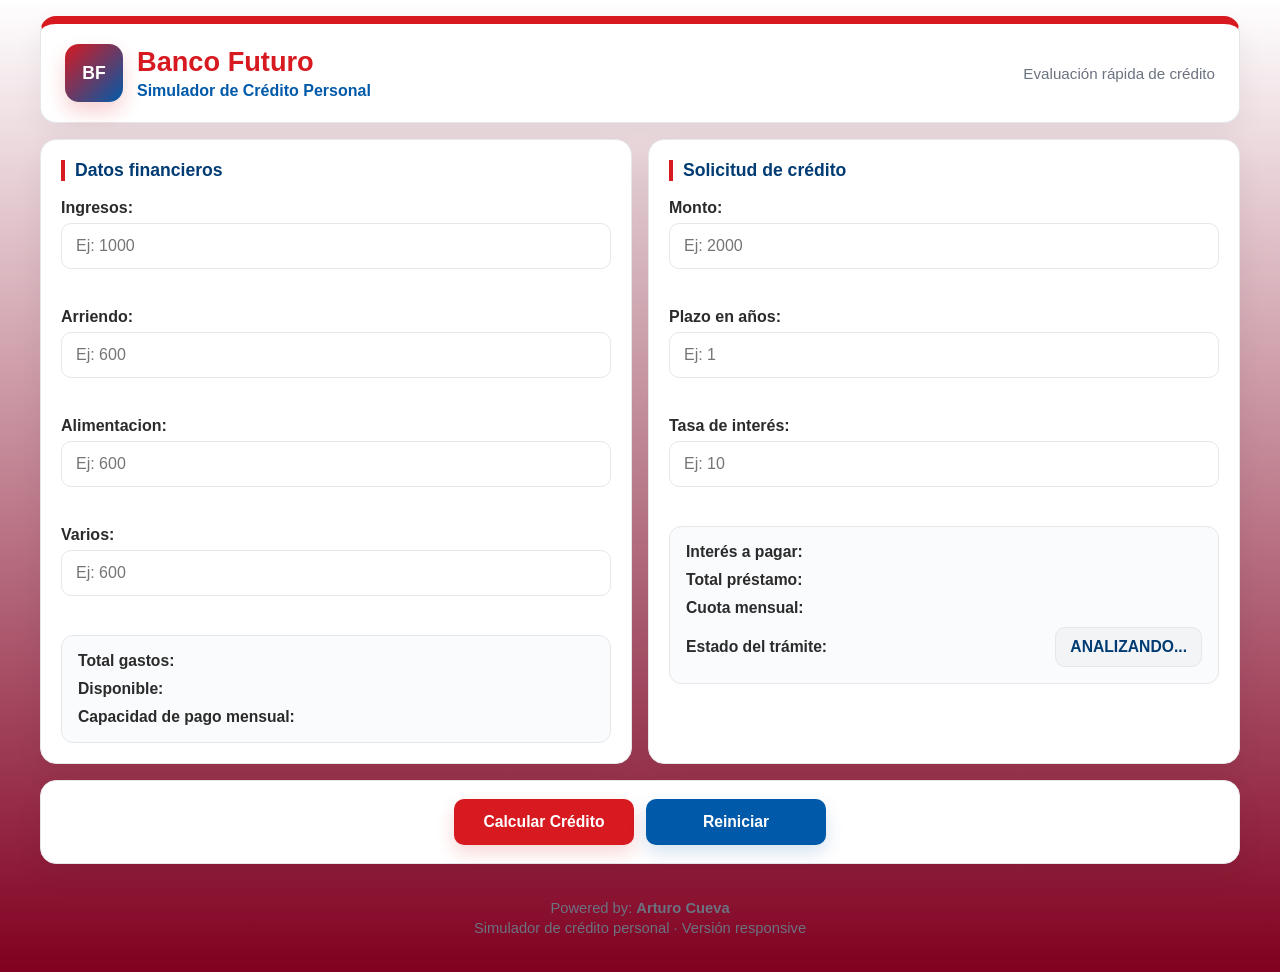
<file: index.html>
<!DOCTYPE html>
<html lang="es">
<head>
    <meta charset="UTF-8">
    <meta name="viewport" content="width=device-width, initial-scale=1.0">
    <title>Simulador de Crédito</title>
    <link rel="stylesheet" href="simulador.css">
    <script src="funciones.js" defer></script>
    <script src="simulador.js" defer></script>
</head>
<body>
    <div class="app-container">

        <header class="panel header-panel">
            <div class="bank-brand">
                <div class="bank-logo">BF</div>
                <div>
                    <h1>Banco Futuro</h1>
                    <p>Simulador de Crédito Personal</p>
                </div>
            </div>

            <div class="bank-info">
                <span>Evaluación rápida de crédito</span>
            </div>
        </header>

        <main class="main-grid">
            <section class="panel financial-panel">
                <h2>Datos financieros</h2>

                <div class="input-group">
                    <label for="txtIngresos">Ingresos:</label>
                    <input type="number" id="txtIngresos" class="no-spinner" min="0" step="0.01"
                           placeholder="Ej: 1000" onblur="validarIngresos()">
                    <small id="errIngresos" class="error"></small>
                </div>

                <div class="input-group">
                    <label for="txtArriendo">Arriendo:</label>
                    <input type="number" id="txtArriendo" class="no-spinner" min="0" step="0.01"
                           placeholder="Ej: 600" onblur="validarArriendo(); calcular()">
                    <small id="errArriendo" class="error"></small>
                </div>

                <div class="input-group">
                    <label for="txtAlimentacion">Alimentacion:</label>
                    <input type="number" id="txtAlimentacion" class="no-spinner" min="0" step="0.01"
                           placeholder="Ej: 600" onblur="validarAlimentacion(); calcular()">
                    <small id="errAlimentacion" class="error"></small>
                </div>

                <div class="input-group">
                    <label for="txtVarios">Varios:</label>
                    <input type="number" id="txtVarios" class="no-spinner" min="0" step="0.01"
                           placeholder="Ej: 600" onblur="validarVarios(); calcular()">
                    <small id="errVarios" class="error"></small>
                </div>

                <div class="result-box compact">
                <div class="result-item">
                    <span>Total gastos:</span>
                    <strong id="spnTotalGastos"></strong>
                </div>
                <div class="result-item">
                    <span>Disponible:</span>
                    <strong id="spnDisponible"></strong>
                </div>
                <div class="result-item">
                    <span>Capacidad de pago mensual:</span>
                    <strong id="spnCapacidadPago"></strong>
                </div>
            </div>
            </section>

            <section class="panel credit-panel">
                <h2>Solicitud de crédito</h2>

                <div class="input-group">
                    <label for="txtMonto">Monto:</label>
                    <input type="number" id="txtMonto" class="no-spinner" min="0" step="0.01"
                           placeholder="Ej: 2000" onblur="validarMonto()">
                    <small id="errMonto" class="error"></small>
                </div>

                <div class="input-group">
                    <label for="txtPlazo">Plazo en años:</label>
                    <input type="number" id="txtPlazo" class="no-spinner" min="1" step="1"
                           placeholder="Ej: 1" onblur="validarPlazo()">
                    <small id="errPlazo" class="error"></small>
                </div>

                <div class="input-group">
                    <label for="txtTasaInteres">Tasa de interés:</label>
                    <input type="number" id="txtTasaInteres" class="no-spinner" min="0" step="0.01"
                           placeholder="Ej: 10" onblur="validarTasa()">
                    <small id="errTasaInteres" class="error"></small>
                </div>

                <div class="result-box">
                    <div class="result-item">
                        <span>Interés a pagar:</span>
                        <strong id="spnInteresPagar"></strong>
                    </div>
                    <div class="result-item">
                        <span>Total préstamo:</span>
                        <strong id="spnTotalPrestamo"></strong>
                    </div>
                    <div class="result-item">
                        <span>Cuota mensual:</span>
                        <strong id="spnCuotaMensual"></strong>
                    </div>
                    <div class="result-item estado-row">
                        <span>Estado del trámite:</span>
                        <strong id="spnEstadoCredito">ANALIZANDO...</strong>
                    </div>
                </div>
            </section>
        </main>

        <section class="panel actions-panel">
            <button id="btnCalcularCredito">Calcular Crédito</button>
            <button id="btnReiniciar">Reiniciar</button>
        </section>

        <footer class="footer-panel">
            <p>Powered by: <strong>Arturo Cueva</strong></p>
            <p>Simulador de crédito personal · Versión responsive</p>
        </footer>

    </div>
</body>
</html>
</file>
<file: simulador.css>
:root {
    --primary-color: #D71920;
    --primary-hover: #B10F17;
    --secondary-color: #005AA9;
    --secondary-dark: #003B73;
    --bg-color: #800020;
    --card-bg: #FFFFFF;
    --text-color: #2B2B2B;
    --muted-text: #6B7280;
    --border-color: #E5E7EB;
    --success-color: #15803D;
    --danger-color: #DC2626;
}

* {
    box-sizing: border-box;
}

body {
    margin: 0;
    padding: 16px;
    min-height: 100vh;
    font-family: 'Segoe UI', Tahoma, Geneva, Verdana, sans-serif;
    background: linear-gradient(180deg, #ffffff 0%, var(--bg-color) 100%);
    color: var(--text-color);
}

.app-container {
    width: 100%;
    max-width: 1200px;
    margin: 0 auto;
    display: flex;
    flex-direction: column;
    gap: 16px;
}

.panel {
    background: var(--card-bg);
    border-radius: 16px;
    border: 1px solid var(--border-color);
    box-shadow: 0 12px 30px rgba(0, 0, 0, 0.06);
}

.header-panel {
    padding: 20px 24px;
    border-top: 8px solid var(--primary-color);
    display: flex;
    justify-content: space-between;
    gap: 16px;
    align-items: center;
    flex-wrap: wrap;
}

.bank-brand {
    display: flex;
    align-items: center;
    gap: 14px;
}

.bank-logo {
    width: 58px;
    height: 58px;
    border-radius: 14px;
    background: linear-gradient(135deg, var(--primary-color), var(--secondary-color));
    color: #fff;
    display: flex;
    align-items: center;
    justify-content: center;
    font-weight: 800;
    font-size: 1.1rem;
    box-shadow: 0 10px 20px rgba(215, 25, 32, 0.2);
}

.header-panel h1 {
    margin: 0;
    font-size: 1.7rem;
    color: var(--primary-color);
}

.header-panel p {
    margin: 4px 0 0;
    color: var(--secondary-color);
    font-weight: 600;
}

.bank-info {
    display: flex;
    flex-direction: column;
    gap: 4px;
    color: var(--muted-text);
    font-size: 0.95rem;
    text-align: right;
}

.main-grid {
    display: grid;
    grid-template-columns: 1fr 1fr;
    gap: 16px;
}

.financial-panel,
.credit-panel {
    padding: 20px;
}

.financial-panel h2,
.credit-panel h2 {
    margin: 0 0 18px;
    font-size: 1.1rem;
    color: var(--secondary-dark);
    border-left: 4px solid var(--primary-color);
    padding-left: 10px;
}

.input-group {
    margin-bottom: 16px;
}

label {
    display: block;
    margin-bottom: 6px;
    font-weight: 700;
    color: var(--text-color);
}

input {
    width: 100%;
    padding: 13px 14px;
    border: 1px solid var(--border-color);
    border-radius: 10px;
    font-size: 1rem;
    background: #fff;
    color: var(--text-color);
    transition: all 0.25s ease;
}

input:focus {
    outline: none;
    border-color: var(--secondary-color);
    box-shadow: 0 0 0 3px rgba(0, 90, 169, 0.12);
}

.error {
    display: block;
    min-height: 18px;
    margin-top: 5px;
    color: var(--danger-color);
    font-size: 0.85rem;
}

.result-box {
    background: #FAFBFC;
    border: 1px solid var(--border-color);
    border-radius: 12px;
    padding: 16px;
    margin-top: 12px;
}

.result-box.compact {
    margin-top: 0;
}

.result-item {
    display: flex;
    justify-content: space-between;
    align-items: center;
    gap: 12px;
    font-size: 0.98rem;
    margin-bottom: 10px;
}

.result-item:last-child {
    margin-bottom: 0;
}

.result-item span {
    color: var(--text-color);
    font-weight: 600;
}

.result-item strong {
    color: var(--secondary-color);
    font-weight: 800;
    text-align: right;
}

#spnEstadoCredito {
    padding: 10px 14px;
    border-radius: 10px;
    background: #F3F4F6;
    border: 1px solid var(--border-color);
    font-weight: 800;
    text-align: center;
    color: var(--secondary-dark);
}

.estado-row {
    margin-top: 6px;
}

.actions-panel {
    padding: 18px;
    display: flex;
    gap: 12px;
    justify-content: center;
    flex-wrap: wrap;
}

button {
    min-width: 180px;
    border: none;
    border-radius: 10px;
    padding: 14px 18px;
    font-weight: 800;
    cursor: pointer;
    transition: all 0.25s ease;
    font-size: 0.98rem;
    color: #fff;
}

#btnCalcularCredito {
    background: var(--primary-color);
    box-shadow: 0 8px 18px rgba(215, 25, 32, 0.18);
}

#btnCalcularCredito:hover {
    background: var(--primary-hover);
    transform: translateY(-1px);
}

#btnReiniciar {
    background: var(--secondary-color);
    box-shadow: 0 8px 18px rgba(0, 90, 169, 0.16);
}

#btnReiniciar:hover {
    background: var(--secondary-dark);
    transform: translateY(-1px);
}

.footer-panel {
    padding: 16px 20px;
    text-align: center;
    color: var(--muted-text);
    font-size: 0.92rem;
}

.footer-panel p {
    margin: 4px 0;
}

.no-spinner::-webkit-outer-spin-button,
.no-spinner::-webkit-inner-spin-button {
    -webkit-appearance: none;
    margin: 0;
}

.no-spinner {
    -moz-appearance: textfield;
    appearance: textfield;
}

@media (max-width: 900px) {
    .main-grid {
        grid-template-columns: 1fr;
    }

    .bank-info {
        text-align: left;
    }
}

@media (max-width: 600px) {
    body {
        padding: 10px;
    }

    .header-panel {
        padding: 18px;
    }

    .financial-panel,
    .credit-panel,
    .actions-panel,
    .footer-panel {
        padding: 16px;
    }

    .header-panel h1 {
        font-size: 1.4rem;
    }

    button {
        width: 100%;
        min-width: unset;
    }

    .result-item {
        flex-direction: column;
        align-items: flex-start;
    }

    .result-item strong {
        text-align: left;
    }
}
</file>
